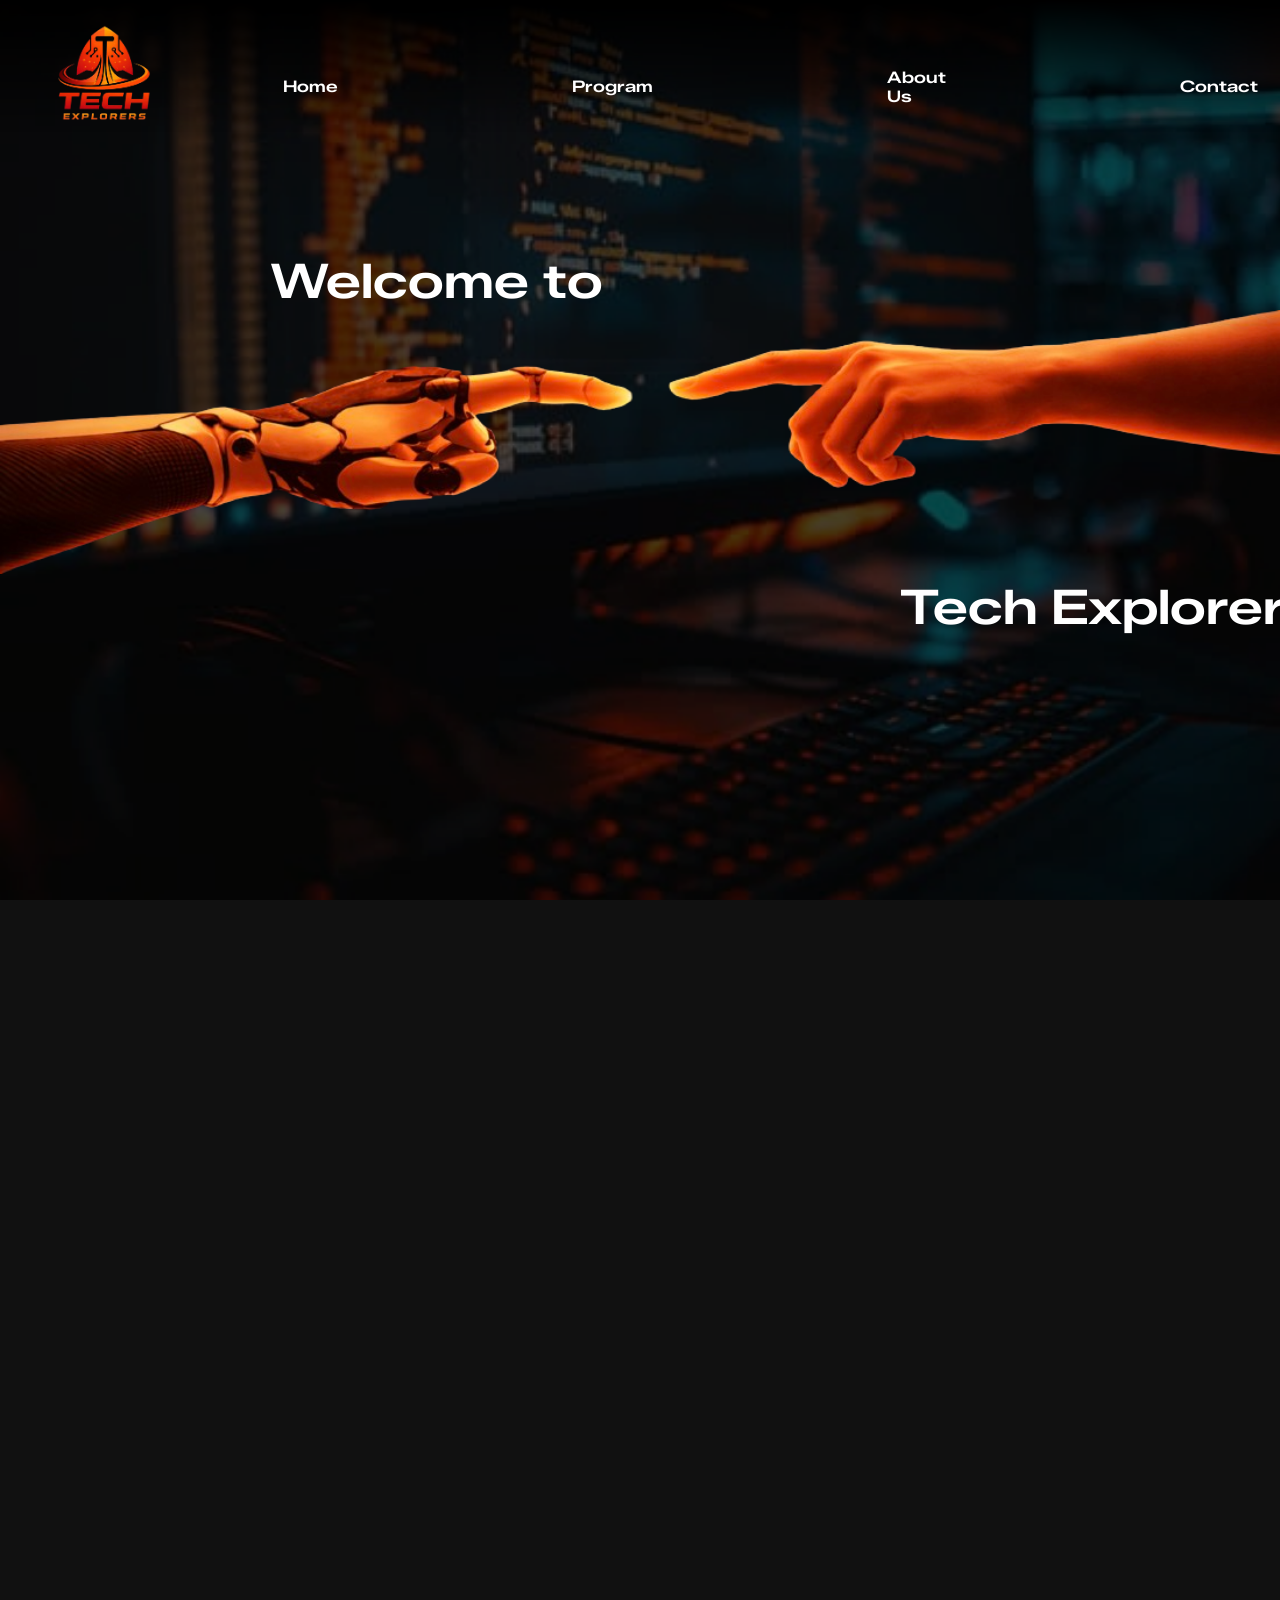
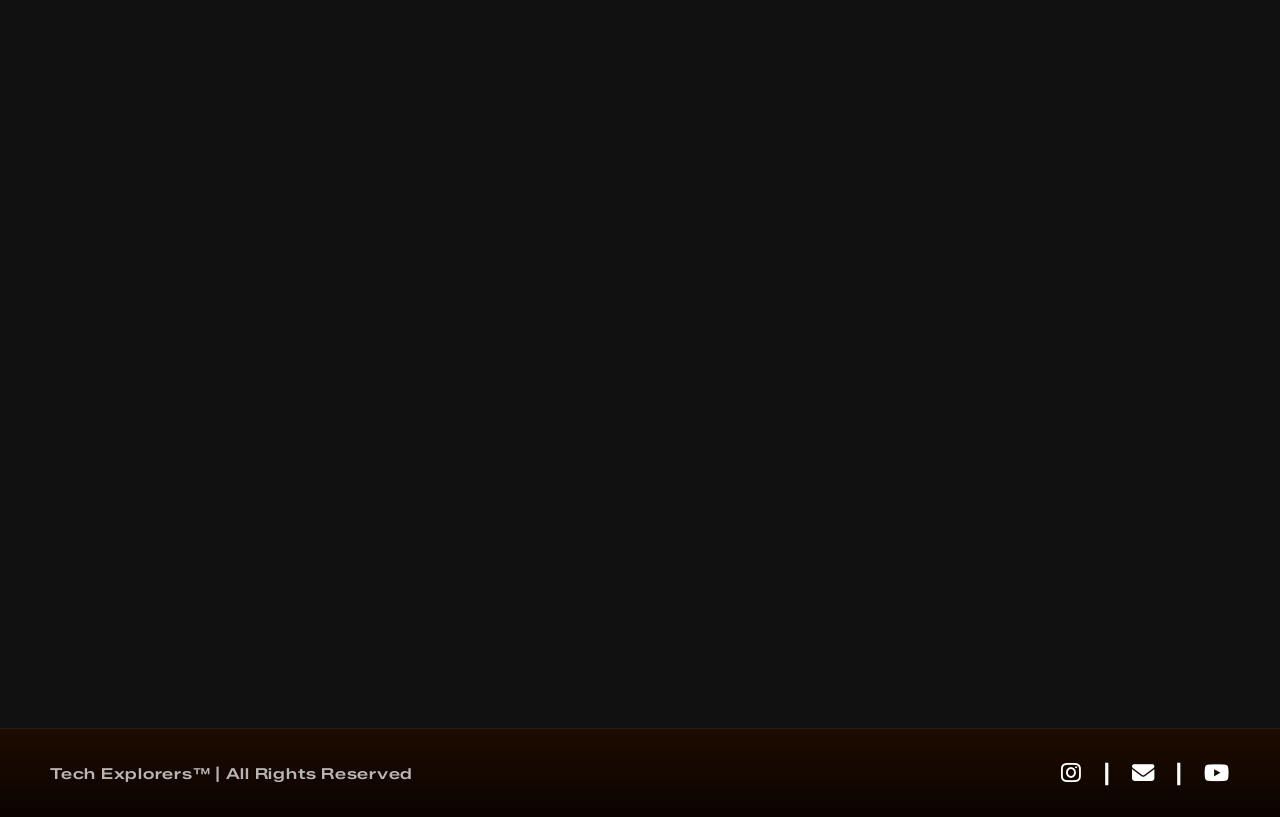
<file: index.html>
<!DOCTYPE html>
<html lang="en">

<head>
    <meta charset="UTF-8">
    <meta name="viewport" content="width=device-width, initial-scale=1.0">
    <title>Tech Explorers</title>
    <link rel="stylesheet" href="index-style.css">
    <link rel="stylesheet" href="general-style.css">
    <link rel="preconnect" href="https://fonts.googleapis.com">
    <link rel="preconnect" href="https://fonts.gstatic.com" crossorigin>
    <link
        href="https://fonts.googleapis.com/css2?family=Zalando+Sans+Expanded:ital,wght@0,200..900;1,200..900&display=swap"
        rel="stylesheet">
    <link rel="stylesheet" href="https://cdnjs.cloudflare.com/ajax/libs/font-awesome/6.7.2/css/all.min.css">
</head>

<body>
    <header>
        <div class="navbar-container">
            <div class="logo">
                <img src="img/logo.png" alt="">
            </div>
            <nav class="nav-links">
                <ul>
                    <li><a href="home-page.html">Home</a></li>
                    <li><a href="program.html">Program</a></li>
                    <li><a href="about-us.html">About Us</a></li>
                    <li><a href="contact.html">Contact</a></li>
                </ul>
            </nav>
        </div>
    </header>

    <main>
        <div class="intro-container">
            <div class="welcome-text">
                <h1>Welcome to</h1>

                <div class="intro-picture">
                    <img src="img/human-robot.png" alt="">
                </div>

                <h1 class="h1-right">Tech Explorers</h1>
            </div>


            <div class="who-are-we">
                <div class="text">
                    <h1>What is Tech Explorers?</h1>
                    <p style="text-indent: 2em;">Tech Explorers is a nonprofit organization centered around STEM-related
                        fields such as
                        engineering and computer science. This organization was founded by students with experience in
                        these fields and who are aiming to spread their understanding and joy of learning in STEM to
                        others outside of the standard classroom. Our members are part of the Engineering Academy and
                        Computer Science Academy at our school, and we hope to make STEM education accessible, fun, and
                        engaging.</p>
                    <br>
                    <p style="text-indent: 2em;">Our mission is to empower students through hands-on education that
                        builds their curiosity and
                        confidence in these real-world applications. Tech Explorers provides interactive classes in
                        coding and electronics to introduce students to the foundations of many of the technologies we
                        see in the world today. We focus on creating a supportive learning environment, encouraging
                        students to explore, experience, and experiment as they develop new skills and capabilities.</p>
                </div>

                <div class="stem-img-container">
                    <img src="img/stem-img.png" alt="">
                </div>
            </div>

            <div class="goals">
                <div class="goals-text">
                    <h1>Our Goals</h1>
                </div>
                <div class="goals-list">
                    <div class="goal-1">
                        <i class="fa-solid fa-chalkboard-user"></i>
                        <p>To teach others about the importance of technology in our lives</p>
                    </div>
                    <div class="goal-2">
                        <i class="fa-solid fa-child"></i>
                        <p>To educate the younger generation on how certain technologies work</p>
                    </div>
                    <div class="goal-3">
                        <i class="fa-solid fa-computer"></i>
                        <p>To offer both online and in-person classes surrounded around STEM topics</p>
                    </div>
                    <div class="goal-4">
                        <i class="fa-regular fa-face-laugh-beam"></i>
                        <p>To make learning about technology fun and engaging</p>
                    </div>
                    <div class="goal-5">
                        <i class="fa-solid fa-earth-americas"></i>
                        <p>To share our passion of STEM with the world</p>
                    </div>
                </div>
            </div>
        </div>
    </main>

    <footer>
        <p>Tech Explorers™ | All Rights Reserved</p>
        <p class="social-media">
            <a href="https://www.instagram.com/tech_explorers_bca/"><i class="fa-brands fa-instagram"></i></a>
            |
            <a href="https://www.gmail.com"><i class="fa-solid fa-envelope"></i></a>
            |
            <a href="https://www.youtube.com"><i class="fa-brands fa-youtube"></i></a>
        </p>
    </footer>


</body>

<script>
    const intro = document.querySelector('.welcome-text');
    const whoAre = document.querySelector('.who-are-we');
    const goals = document.querySelector('.goals');

    function animateSection(element) {
        const rect = element.getBoundingClientRect();
        const windowHeight = window.innerHeight;

        const progress = Math.min(
            Math.max((windowHeight - rect.top) / (windowHeight * 0.6), 0),
            1
        );

        element.style.opacity = progress;
        element.style.transform = `translateY(${(1 - progress) * 40}px)`;
    }

    function onScroll() {
        const windowHeight = window.innerHeight;

        /* INTRO */
        const introRect = intro.getBoundingClientRect();
        const introProgress = Math.min(
            Math.max((windowHeight - introRect.bottom) / (windowHeight * 0.6), 0),
            1
        );

        intro.style.opacity = 1 - introProgress;
        intro.style.transform = `translateY(${-introProgress * 40}px)`;

        /* SECTIONS */
        animateSection(whoAre);
        animateSection(goals);
    }

    window.addEventListener('scroll', onScroll);

    /* 🔑 Run once on load */
    onScroll();
</script>



</html>
</file>
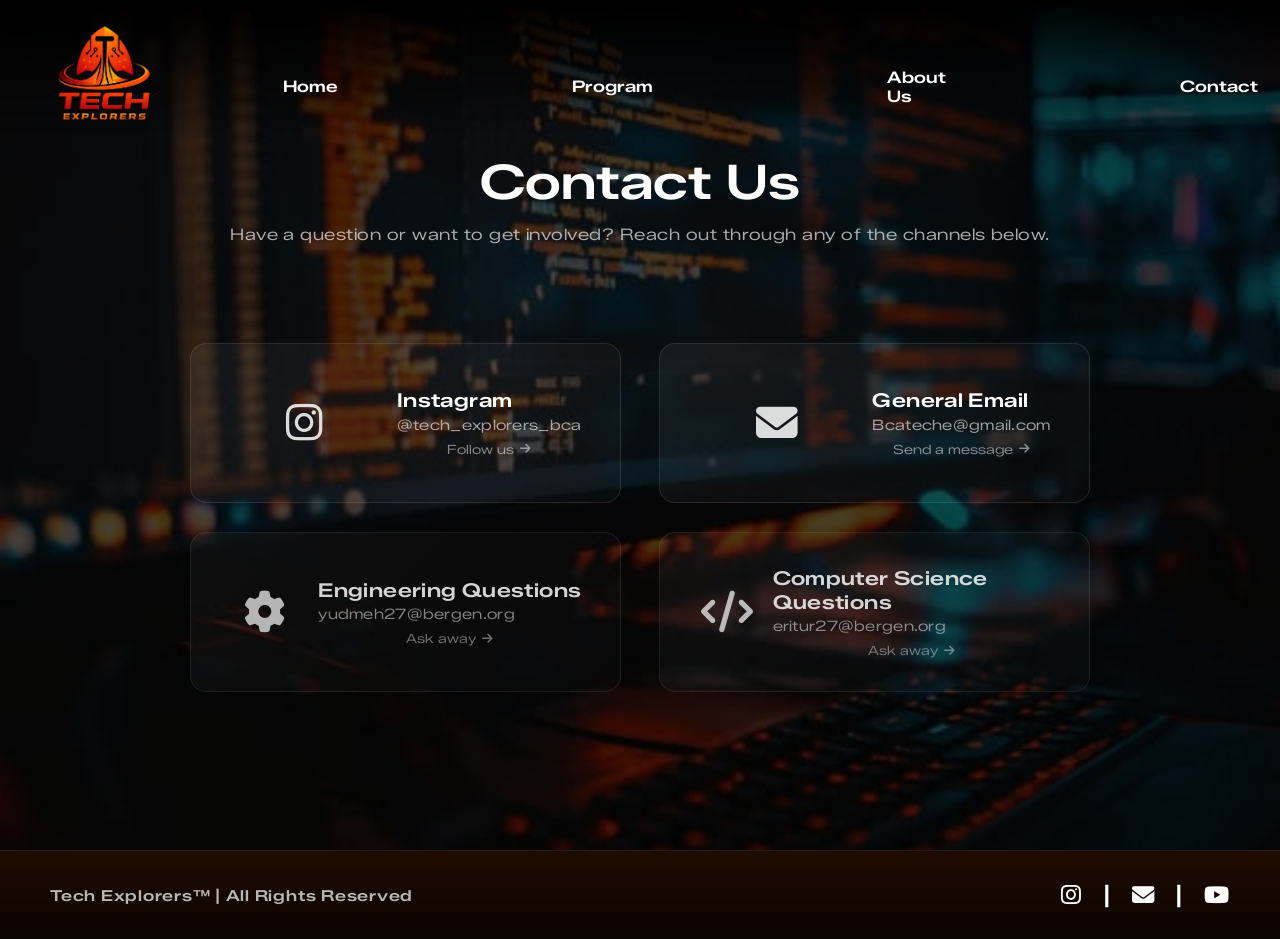
<file: contact.html>
<!DOCTYPE html>
<html lang="en">

<head>
    <meta charset="UTF-8">
    <meta name="viewport" content="width=device-width, initial-scale=1.0">
    <title>Contact | Tech Explorers</title>
    <link rel="stylesheet" href="general-style.css">
    <link rel="stylesheet" href="contact-style.css">
    <link rel="preconnect" href="https://fonts.googleapis.com">
    <link rel="preconnect" href="https://fonts.gstatic.com" crossorigin>
    <link
        href="https://fonts.googleapis.com/css2?family=Zalando+Sans+Expanded:ital,wght@0,200..900;1,200..900&display=swap"
        rel="stylesheet">
    <link rel="stylesheet" href="https://cdnjs.cloudflare.com/ajax/libs/font-awesome/6.7.2/css/all.min.css">
</head>

<body>
    <header>
        <div class="navbar-container">
            <div class="logo">
                <img src="img/logo.png" alt="">
            </div>
            <nav class="nav-links">
                <ul>
                    <li><a href="index.html">Home</a></li>
                    <li><a href="program.html">Program</a></li>
                    <li><a href="about-us.html">About Us</a></li>
                    <li><a href="contact.html">Contact</a></li>
                </ul>
            </nav>
        </div>
    </header>

    <main>
        <div class="contact-container">
            <h1 class="contact-title">Contact Us</h1>
            <p class="contact-subtitle">Have a question or want to get involved? Reach out through any of the channels below.</p>

            <div class="cards-grid">

                <a href="https://www.instagram.com/tech_explorers_bca/" target="_blank" class="contact-card">
                    <div class="card-icon">
                        <i class="fa-brands fa-instagram"></i>
                    </div>
                    <div class="card-content">
                        <h2>Instagram</h2>
                        <p>@tech_explorers_bca</p>
                        <span class="card-cta">Follow us <i class="fa-solid fa-arrow-right"></i></span>
                    </div>
                </a>

                <a href="mailto:Bcateche@gmail.com" class="contact-card">
                    <div class="card-icon">
                        <i class="fa-solid fa-envelope"></i>
                    </div>
                    <div class="card-content">
                        <h2>General Email</h2>
                        <p>Bcateche@gmail.com</p>
                        <span class="card-cta">Send a message <i class="fa-solid fa-arrow-right"></i></span>
                    </div>
                </a>

                <a href="mailto:yudmeh27@bergen.org" class="contact-card">
                    <div class="card-icon">
                        <i class="fa-solid fa-gear"></i>
                    </div>
                    <div class="card-content">
                        <h2>Engineering Questions</h2>
                        <p>yudmeh27@bergen.org</p>
                        <span class="card-cta">Ask away <i class="fa-solid fa-arrow-right"></i></span>
                    </div>
                </a>

                <a href="mailto:eritur27@bergen.org" class="contact-card">
                    <div class="card-icon">
                        <i class="fa-solid fa-code"></i>
                    </div>
                    <div class="card-content">
                        <h2>Computer Science Questions</h2>
                        <p>eritur27@bergen.org</p>
                        <span class="card-cta">Ask away <i class="fa-solid fa-arrow-right"></i></span>
                    </div>
                </a>

            </div>
        </div>
    </main>

    <footer>
        <p>Tech Explorers™ | All Rights Reserved</p>
        <p class="social-media">
            <a href="https://www.instagram.com/tech_explorers_bca/"><i class="fa-brands fa-instagram"></i></a>
            |
            <a href="mailto:Bcateche@gmail.com"><i class="fa-solid fa-envelope"></i></a>
            |
            <a href="https://www.youtube.com"><i class="fa-brands fa-youtube"></i></a>
        </p>
    </footer>

</body>

<script>
    const cards = document.querySelectorAll('.contact-card');

    function animateCards() {
        cards.forEach((card) => {
            const rect = card.getBoundingClientRect();
            const windowHeight = window.innerHeight;
            const progress = Math.min(
                Math.max((windowHeight - rect.top) / (windowHeight * 0.5), 0),
                1
            );
            card.style.opacity = progress;
            card.style.transform = `translateY(${(1 - progress) * 40}px)`;
        });
    }

    cards.forEach((card, i) => {
        card.style.transitionDelay = `${i * 0.08}s`;
    });

    window.addEventListener('scroll', animateCards);
    animateCards();
</script>

</html>
</file>
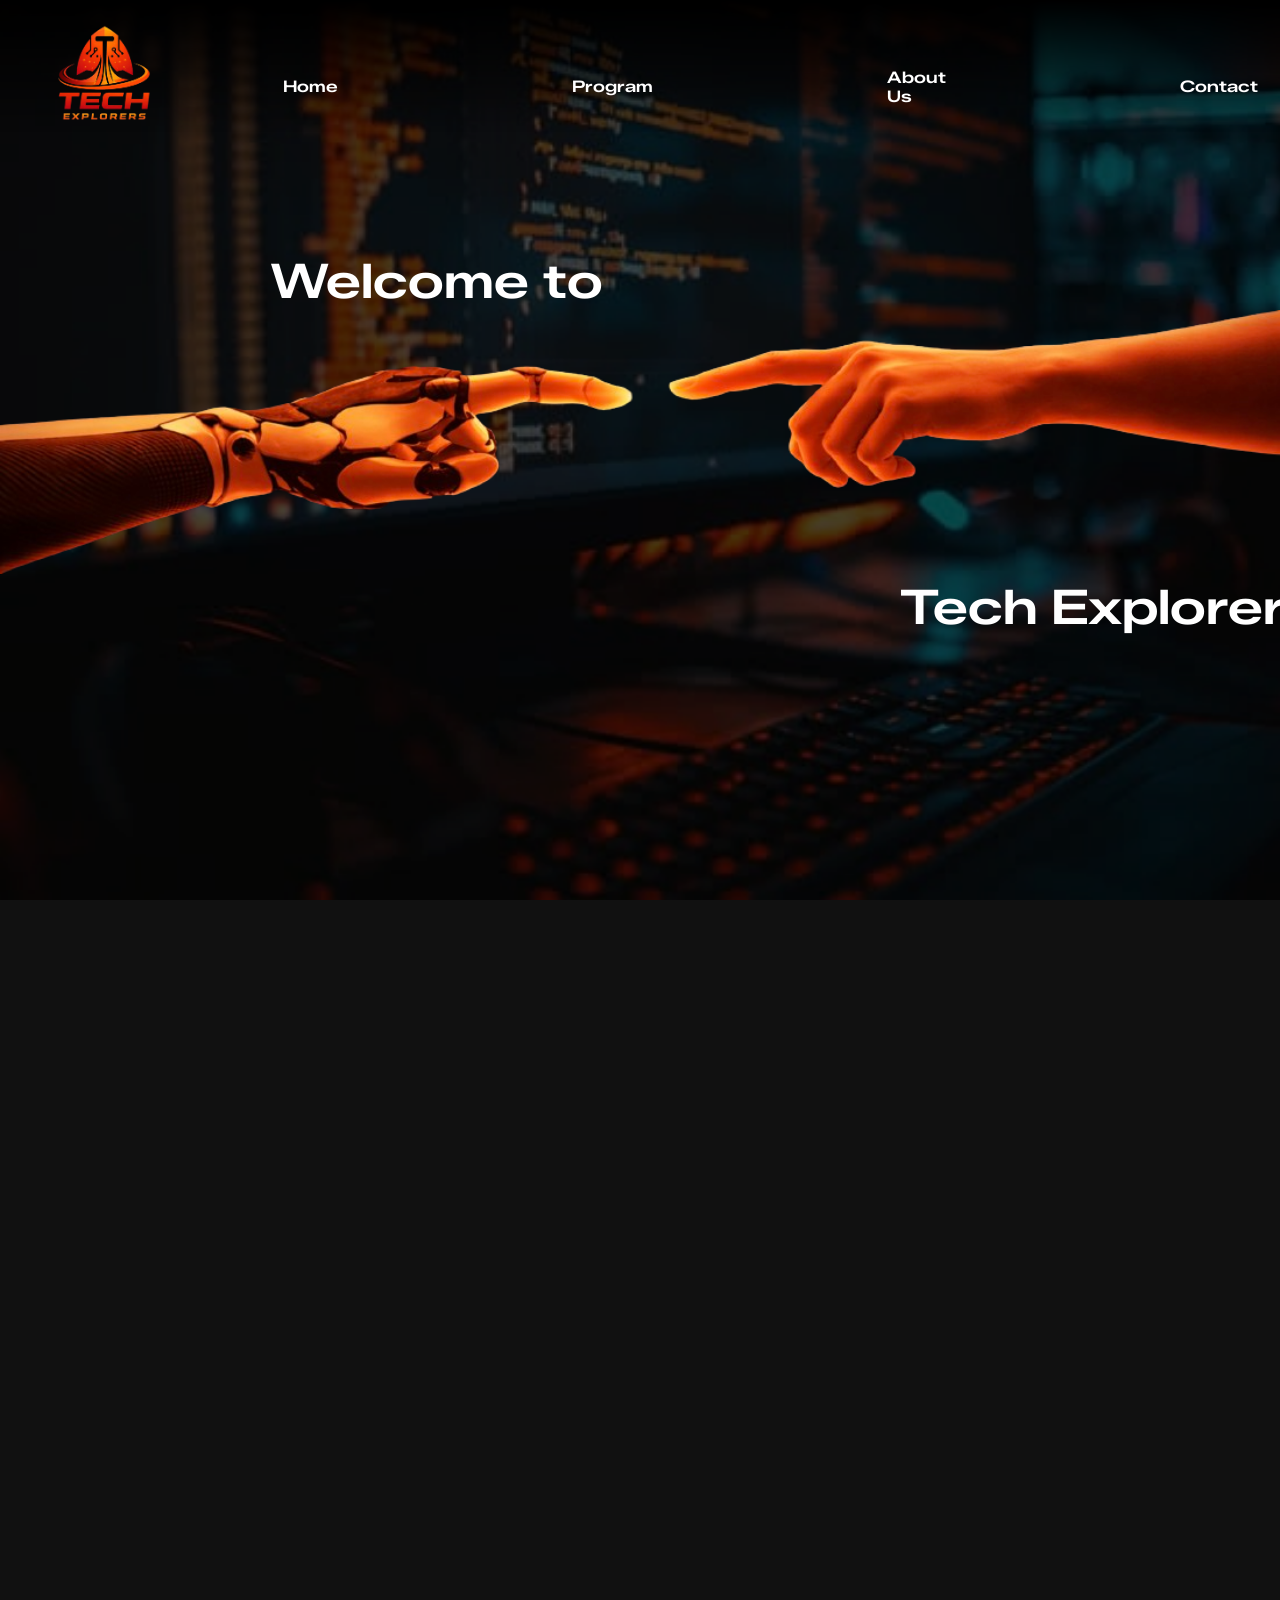
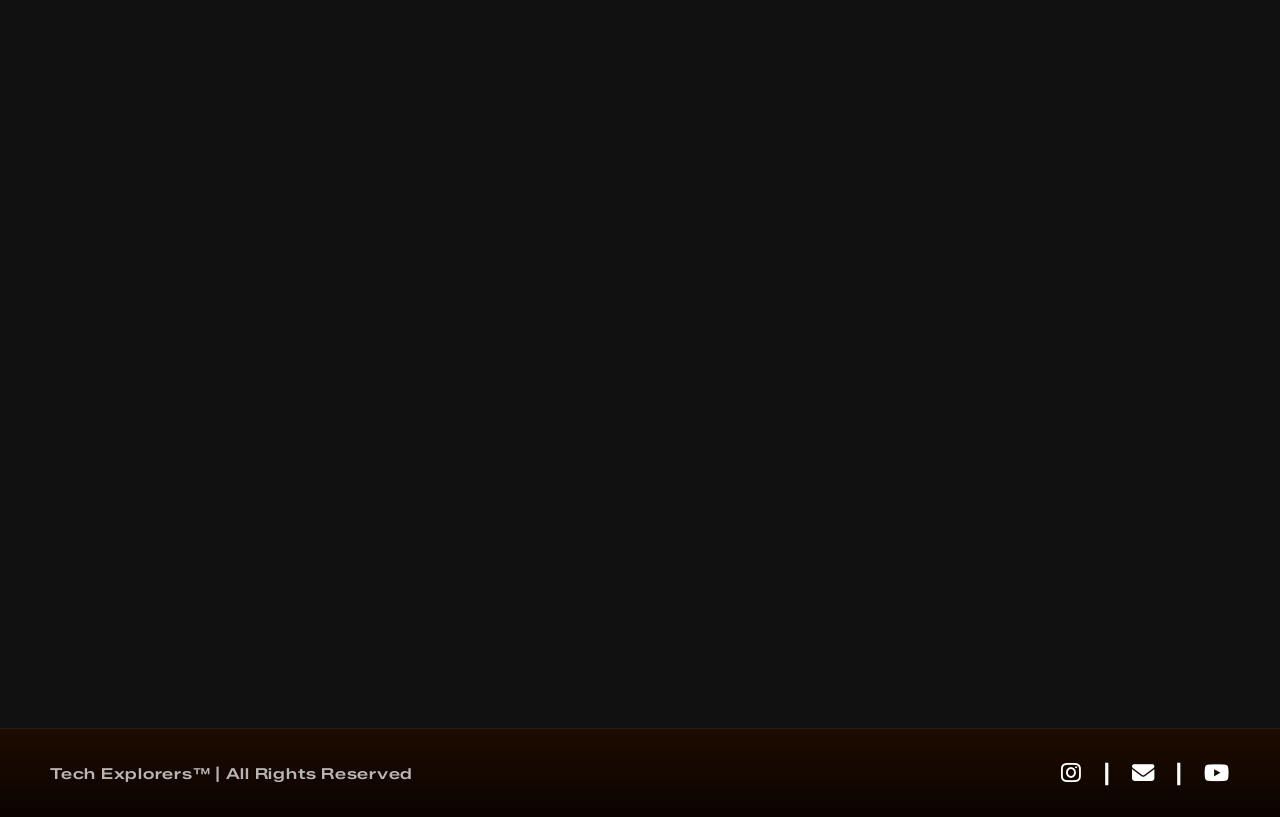
<file: Tech_Explorers/home-page.html>
<!DOCTYPE html>
<html lang="en">

<head>
    <meta charset="UTF-8">
    <meta name="viewport" content="width=device-width, initial-scale=1.0">
    <title>Tech Explorers</title>
    <link rel="stylesheet" href="home-page-style.css">
    <link rel="stylesheet" href="general-style.css">
    <link rel="preconnect" href="https://fonts.googleapis.com">
    <link rel="preconnect" href="https://fonts.gstatic.com" crossorigin>
    <link
        href="https://fonts.googleapis.com/css2?family=Zalando+Sans+Expanded:ital,wght@0,200..900;1,200..900&display=swap"
        rel="stylesheet">
    <link rel="stylesheet" href="https://cdnjs.cloudflare.com/ajax/libs/font-awesome/6.7.2/css/all.min.css">
</head>

<body>
    <header>
        <div class="navbar-container">
            <div class="logo">
                <img src="img/logo.png" alt="">
            </div>
            <nav class="nav-links">
                <ul>
                    <li><a href="home-page.html">Home</a></li>
                    <li><a href="program.html">Program</a></li>
                    <li><a href="about-us.html">About Us</a></li>
                    <li><a href="contact.html">Contact</a></li>
                </ul>
            </nav>
        </div>
    </header>

    <main>
        <div class="intro-container">
            <div class="welcome-text">
                <h1>Welcome to</h1>

                <div class="intro-picture">
                    <img src="img/human-robot.png" alt="">
                </div>

                <h1 class="h1-right">Tech Explorers</h1>
            </div>


            <div class="who-are-we">
                <div class="text">
                    <h1>What is Tech Explorers?</h1>
                    <p style="text-indent: 2em;">Tech Explorers is a nonprofit organization centered around STEM-related
                        fields such as
                        engineering and computer science. This organization was founded by students with experience in
                        these fields and who are aiming to spread their understanding and joy of learning in STEM to
                        others outside of the standard classroom. Our members are part of the Engineering Academy and
                        Computer Science Academy at our school, and we hope to make STEM education accessible, fun, and
                        engaging.</p>
                    <br>
                    <p style="text-indent: 2em;">Our mission is to empower students through hands-on education that
                        builds their curiosity and
                        confidence in these real-world applications. Tech Explorers provides interactive classes in
                        coding and electronics to introduce students to the foundations of many of the technologies we
                        see in the world today. We focus on creating a supportive learning environment, encouraging
                        students to explore, experience, and experiment as they develop new skills and capabilities.</p>
                </div>

                <div class="stem-img-container">
                    <img src="img/stem-img.png" alt="">
                </div>
            </div>

            <div class="goals">
                <div class="goals-text">
                    <h1>Our Goals</h1>
                </div>
                <div class="goals-list">
                    <div class="goal-1">
                        <i class="fa-solid fa-chalkboard-user"></i>
                        <p>To teach others about the importance of technology in our lives</p>
                    </div>
                    <div class="goal-2">
                        <i class="fa-solid fa-child"></i>
                        <p>To educate the younger generation on how certain technologies work</p>
                    </div>
                    <div class="goal-3">
                        <i class="fa-solid fa-computer"></i>
                        <p>To offer both online and in-person classes surrounded around STEM topics</p>
                    </div>
                    <div class="goal-4">
                        <i class="fa-regular fa-face-laugh-beam"></i>
                        <p>To make learning about technology fun and engaging</p>
                    </div>
                    <div class="goal-5">
                        <i class="fa-solid fa-earth-americas"></i>
                        <p>To share our passion of STEM with the world</p>
                    </div>
                </div>
            </div>
        </div>
    </main>

    <footer>
        <p>Tech Explorers™ | All Rights Reserved</p>
        <p class="social-media">
            <a href="https://www.instagram.com/tech_explorers_bca/"><i class="fa-brands fa-instagram"></i></a>
            |
            <a href="https://www.gmail.com"><i class="fa-solid fa-envelope"></i></a>
            |
            <a href="https://www.youtube.com"><i class="fa-brands fa-youtube"></i></a>
        </p>
    </footer>


</body>

<script>
    const intro = document.querySelector('.welcome-text');
    const whoAre = document.querySelector('.who-are-we');
    const goals = document.querySelector('.goals');

    function animateSection(element) {
        const rect = element.getBoundingClientRect();
        const windowHeight = window.innerHeight;

        const progress = Math.min(
            Math.max((windowHeight - rect.top) / (windowHeight * 0.6), 0),
            1
        );

        element.style.opacity = progress;
        element.style.transform = `translateY(${(1 - progress) * 40}px)`;
    }

    function onScroll() {
        const windowHeight = window.innerHeight;

        /* INTRO */
        const introRect = intro.getBoundingClientRect();
        const introProgress = Math.min(
            Math.max((windowHeight - introRect.bottom) / (windowHeight * 0.6), 0),
            1
        );

        intro.style.opacity = 1 - introProgress;
        intro.style.transform = `translateY(${-introProgress * 40}px)`;

        /* SECTIONS */
        animateSection(whoAre);
        animateSection(goals);
    }

    window.addEventListener('scroll', onScroll);

    /* 🔑 Run once on load */
    onScroll();
</script>



</html>
</file>
<file: index-style.css>
.intro-container {
    overflow: hidden;
    width: 100%;
}
 
.intro-container * {
    margin-bottom: 0;
}
 
.welcome-text {
    width: 100%;
    height: 80vh;
    background-repeat: no-repeat;
    background-size: cover;
    padding-top: 28vh;
}
 
.welcome-text h1 {
    position: relative;
    left: -100%;
    animation: slideIn 1.3s forwards;
}
 
@keyframes slideIn {
    to {
        left: 30vh;
    }
}
 
.intro-picture {
    width: 100%;
    margin-top: 0;
    overflow: hidden;
}
 
.intro-picture img {
    width: 100%;
}
 
.intro-container .h1-right {
    margin-left: 70vh;
}
 
.who-are-we {
    display: flex;
    margin-top: 0vh;
    margin-left: 7vh;
    margin-right: 7vh;
    padding: 2vh;
}
 
.text h1 {
    margin-bottom: 4vh;
}
 
.text p {
    line-height: 1.5rem;
    font-weight: 100;
}
 
.text {
    margin-bottom: 18vh;
}
 
.who-are-we,
.goals {
    opacity: 0;
    transform: translateY(40px);
}
 
.welcome-text {
    opacity: 1;
    transform: translateY(0);
}
 
.goals {
    padding: 60px 40px 80px;
    text-align: center;
    max-width: 1200px;
    margin: 0 auto;
}
 
.goals-text h1 {
    margin-bottom: 40px;
}
 
.goals-list {
    display: flex;
    flex-wrap: wrap;
    justify-content: center;
    gap: 24px;
}
 
.goals-list > div {
    background-color: rgba(255, 255, 255, 0.07);
    border: 1px solid rgba(255, 255, 255, 0.1);
    border-radius: 20px;
    padding: 36px 28px;
    width: 300px;
    display: flex;
    flex-direction: column;
    align-items: center;
    gap: 20px;
    transition: background-color 0.25s ease, transform 0.25s ease;
}
 
.goals-list > div:hover {
    background-color: rgba(255, 255, 255, 0.12);
    transform: translateY(-4px);
}
 
.goals-list i {
    font-size: 2.5rem;
}
 
.goals-list p {
    font-size: 1rem;
    font-weight: 300;
    line-height: 1.7;
    color: rgba(255, 255, 255, 0.85);
}
 
.who-are-we,
.goals {
    opacity: 0;
    transform: translateY(40px);
}
</file>
<file: general-style.css>
* {
    margin: auto;
    font-family: "Zalando Sans Expanded", sans-serif;
    color: white;
    font-weight: 600;
}

body {
    background-color: rgb(17, 17, 17);
    background-image: url("img/home-img.png");
    background-repeat: no-repeat;
    background-size: cover;
    background-attachment: fixed;
}

.navbar-container {
    position: fixed;
    background: linear-gradient(to bottom, black, rgba(0, 0, 0, 0));
    width:100%;
    z-index: 1;
}

.navbar-container,
.nav-links * {
    display: flex;
    text-decoration: none;
}

.nav-links {
    margin-top: 7.5vh;
    margin-left: 0;
}

.nav-links ul * {
    margin-left: 2vh;
    margin-right: 11vh;
}

.nav-links a {
    position: relative;
    text-decoration: none;
}

.nav-links a::after {
    content: "";
    position: absolute;
    left: 0;
    bottom: -4px;
    width: 0;
    height: 2px;
    background-color: currentColor;
    transition: width 0.4s ease;
}

.nav-links a:hover::after {
    width: 100%;
    cursor: pointer;
}

.logo {
    margin-left: 5vh;
    margin-top: 2.5vh;
    margin-right: 5vh;
    width: 14vh;
}

.logo img {
    width: 13vh;
}

h1{
    font-size: 3rem;
}


footer {
    background: linear-gradient(to top, rgb(10, 3, 0), rgb(30, 12, 0));
    margin-top: 3%;
    padding: 30px 50px;
    display: flex;
    align-items: center;
    justify-content: space-between;
    border-top: 1px solid rgba(255, 255, 255, 0.1);
}

footer p {
    margin: 0;
    font-size: 0.95rem;
    opacity: 0.7;
    letter-spacing: 0.05em;
}

.social-media {
    margin: 0;
    font-size: 1.4rem;
    display: flex;
    align-items: center;
    gap: 20px;
    opacity: 1;
}

.social-media a {
    transition: opacity 0.3s ease, transform 0.3s ease;
}

.social-media a:hover {
    opacity: 1;
    transform: translateY(-3px);
}
</file>
<file: contact-style.css>
.contact-container {
    padding-top: 17vh;
    padding-bottom: 8vh;
    max-width: 1100px;
    margin: 0 auto;
    padding-left: 4vw;
    padding-right: 4vw;
}

.contact-title {
    display: flex;
    justify-content: center;
    margin-bottom: 1.5vh;
    font-size: 3rem;
}

.contact-subtitle {
    text-align: center;
    opacity: 0.65;
    font-size: 1rem;
    font-weight: 400;
    margin-bottom: 6vh;
    letter-spacing: 0.03em;
}

.cards-grid {
    display: grid;
    grid-template-columns: repeat(2, 1fr);
    grid-auto-rows: 160px;
    gap: 2.5vh 3vw;
    margin: 9% auto 5%;
    max-width: 900px;
}

.contact-card {
    display: flex;
    align-items: center;
    gap: 2vh;
    background: linear-gradient(135deg, rgba(255,255,255,0.05), rgba(255,255,255,0.02));
    border: 1px solid rgba(255, 255, 255, 0.1);
    border-radius: 16px;
    padding: 3vh 3vw;
    text-decoration: none;
    opacity: 0;
    transform: translateY(40px);
    transition: opacity 0.5s ease, transform 0.5s ease, background 0.3s ease, border-color 0.3s ease;
    cursor: pointer;
    box-sizing: border-box;
    width: 100%;
    height: 100%;
}

.contact-card:hover {
    background: linear-gradient(135deg, rgba(255,255,255,0.1), rgba(255,255,255,0.04));
    border-color: rgba(255, 255, 255, 0.3);
}

.contact-card:hover .card-cta i {
    transform: translateX(5px);
}

.card-icon {
    font-size: 2.6rem;
    opacity: 0.85;
    width: 3.5rem;
    min-width: 3.5rem;
    text-align: center;
    flex-shrink: 0;
    color: white;
}

.card-content {
    display: flex;
    flex-direction: column;
    gap: 0.4vh;
    margin: 0;
}

.card-content h2 {
    font-size: 1.2rem;
    margin: 0;
    letter-spacing: 0.02em;
    color: white;
}

.card-content p {
    font-size: 0.9rem;
    opacity: 0.6;
    font-weight: 400;
    margin: 0;
    letter-spacing: 0.02em;
    color: white;
}

.card-cta {
    font-size: 0.8rem;
    opacity: 0.5;
    font-weight: 400;
    margin-top: 0.5vh;
    display: flex;
    align-items: center;
    gap: 6px;
    color: white;
}

.card-cta i {
    transition: transform 0.3s ease;
    font-size: 0.75rem;
    color: white;
}
</file>
<file: Tech_Explorers/home-page-style.css>
.intro-container {
    overflow: hidden;
    width: 100%;
}
 
.intro-container * {
    margin-bottom: 0;
}
 
.welcome-text {
    width: 100%;
    height: 80vh;
    background-repeat: no-repeat;
    background-size: cover;
    padding-top: 28vh;
}
 
.welcome-text h1 {
    position: relative;
    left: -100%;
    animation: slideIn 1.3s forwards;
}
 
@keyframes slideIn {
    to {
        left: 30vh;
    }
}
 
.intro-picture {
    width: 100%;
    margin-top: 0;
    overflow: hidden;
}
 
.intro-picture img {
    width: 100%;
}
 
.intro-container .h1-right {
    margin-left: 70vh;
}
 
.who-are-we {
    display: flex;
    margin-top: 0vh;
    margin-left: 7vh;
    margin-right: 7vh;
    padding: 2vh;
}
 
.text h1 {
    margin-bottom: 4vh;
}
 
.text p {
    line-height: 1.5rem;
    font-weight: 100;
}
 
.text {
    margin-bottom: 18vh;
}
 
.who-are-we,
.goals {
    opacity: 0;
    transform: translateY(40px);
}
 
.welcome-text {
    opacity: 1;
    transform: translateY(0);
}
 
.goals {
    padding: 60px 40px 80px;
    text-align: center;
    max-width: 1200px;
    margin: 0 auto;
}
 
.goals-text h1 {
    margin-bottom: 40px;
}
 
.goals-list {
    display: flex;
    flex-wrap: wrap;
    justify-content: center;
    gap: 24px;
}
 
.goals-list > div {
    background-color: rgba(255, 255, 255, 0.07);
    border: 1px solid rgba(255, 255, 255, 0.1);
    border-radius: 20px;
    padding: 36px 28px;
    width: 300px;
    display: flex;
    flex-direction: column;
    align-items: center;
    gap: 20px;
    transition: background-color 0.25s ease, transform 0.25s ease;
}
 
.goals-list > div:hover {
    background-color: rgba(255, 255, 255, 0.12);
    transform: translateY(-4px);
}
 
.goals-list i {
    font-size: 2.5rem;
}
 
.goals-list p {
    font-size: 1rem;
    font-weight: 300;
    line-height: 1.7;
    color: rgba(255, 255, 255, 0.85);
}
 
.who-are-we,
.goals {
    opacity: 0;
    transform: translateY(40px);
}
</file>
<file: Tech_Explorers/general-style.css>
* {
    margin: auto;
    font-family: "Zalando Sans Expanded", sans-serif;
    color: white;
    font-weight: 600;
}

body {
    background-color: rgb(17, 17, 17);
    background-image: url("img/home-img.png");
    background-repeat: no-repeat;
    background-size: cover;
    background-attachment: fixed;
}

.navbar-container {
    position: fixed;
    background: linear-gradient(to bottom, black, rgba(0, 0, 0, 0));
    width:100%;
    z-index: 1;
}

.navbar-container,
.nav-links * {
    display: flex;
    text-decoration: none;
}

.nav-links {
    margin-top: 7.5vh;
    margin-left: 0;
}

.nav-links ul * {
    margin-left: 2vh;
    margin-right: 11vh;
}

.nav-links a {
    position: relative;
    text-decoration: none;
}

.nav-links a::after {
    content: "";
    position: absolute;
    left: 0;
    bottom: -4px;
    width: 0;
    height: 2px;
    background-color: currentColor;
    transition: width 0.4s ease;
}

.nav-links a:hover::after {
    width: 100%;
    cursor: pointer;
}

.logo {
    margin-left: 5vh;
    margin-top: 2.5vh;
    margin-right: 5vh;
    width: 14vh;
}

.logo img {
    width: 13vh;
}

h1{
    font-size: 3rem;
}


footer {
    background: linear-gradient(to top, rgb(10, 3, 0), rgb(30, 12, 0));
    margin-top: 3%;
    padding: 30px 50px;
    display: flex;
    align-items: center;
    justify-content: space-between;
    border-top: 1px solid rgba(255, 255, 255, 0.1);
}

footer p {
    margin: 0;
    font-size: 0.95rem;
    opacity: 0.7;
    letter-spacing: 0.05em;
}

.social-media {
    margin: 0;
    font-size: 1.4rem;
    display: flex;
    align-items: center;
    gap: 20px;
    opacity: 1;
}

.social-media a {
    transition: opacity 0.3s ease, transform 0.3s ease;
}

.social-media a:hover {
    opacity: 1;
    transform: translateY(-3px);
}
</file>
